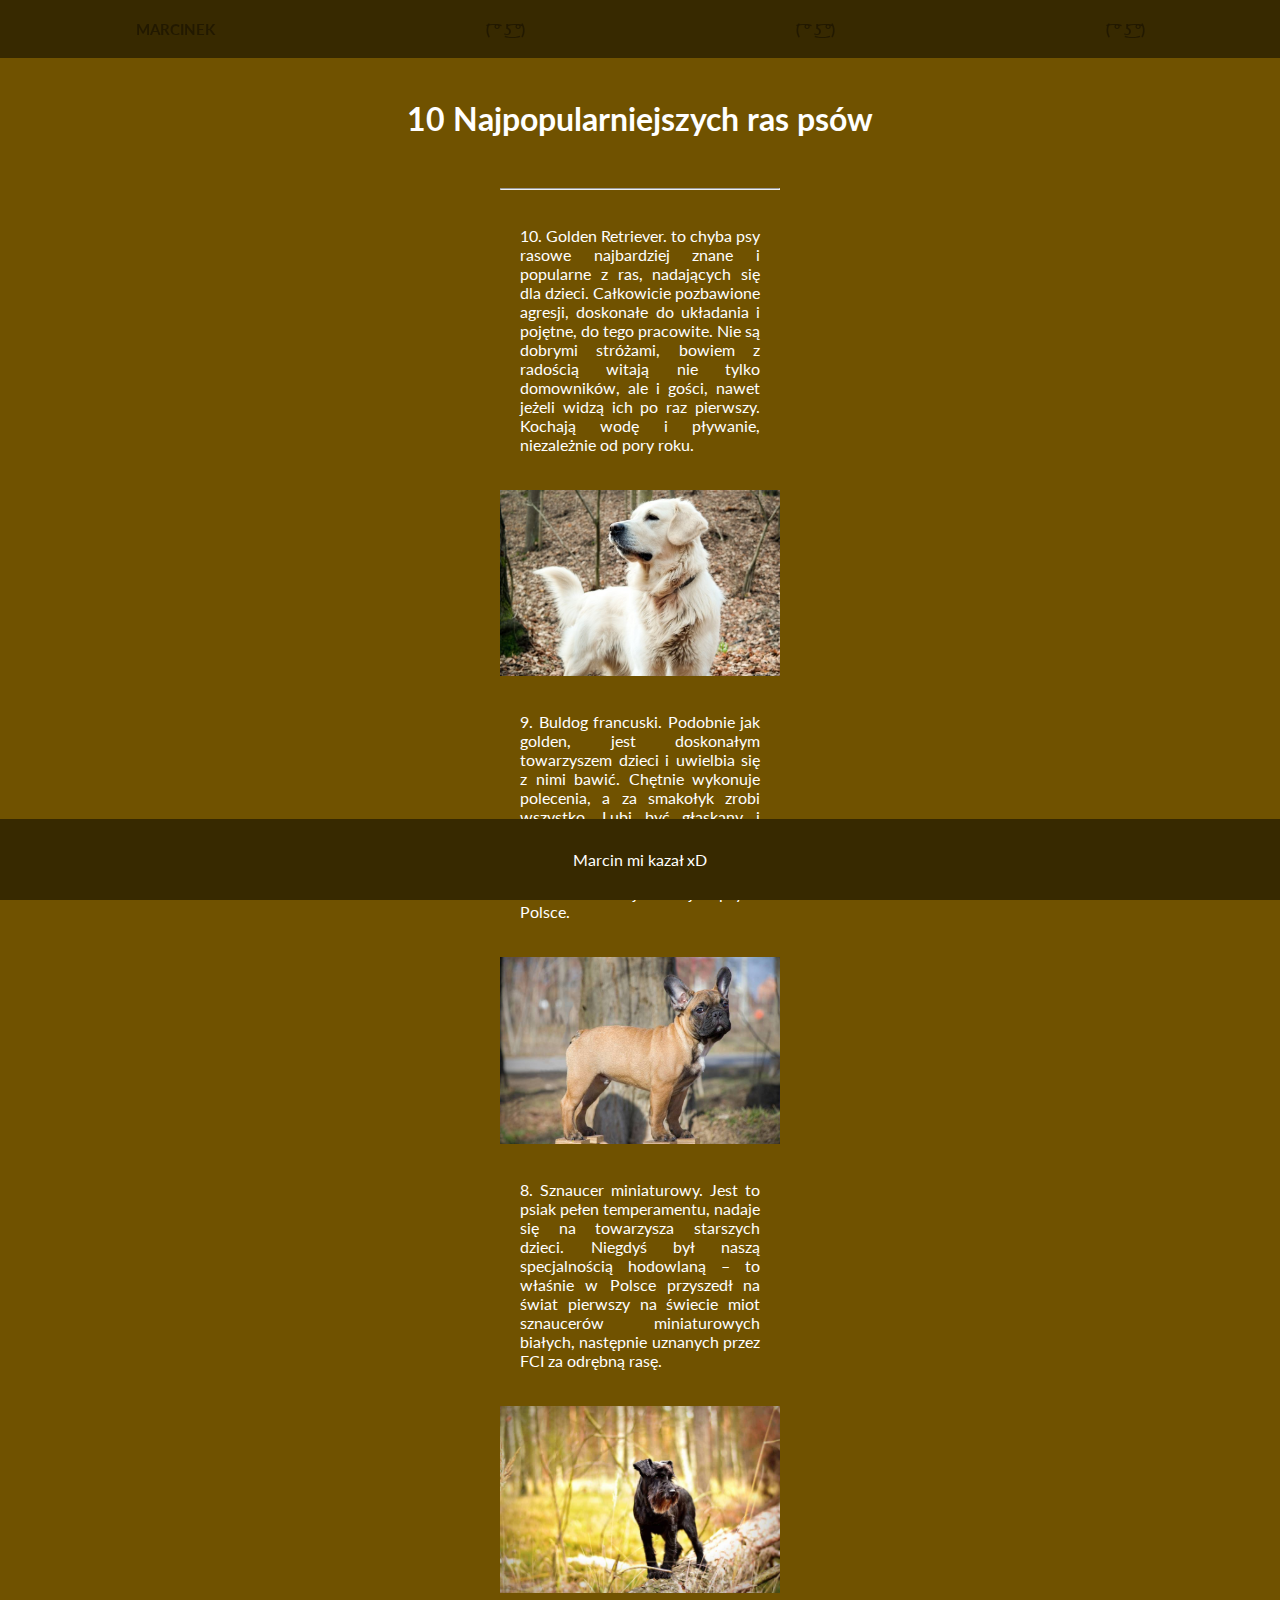
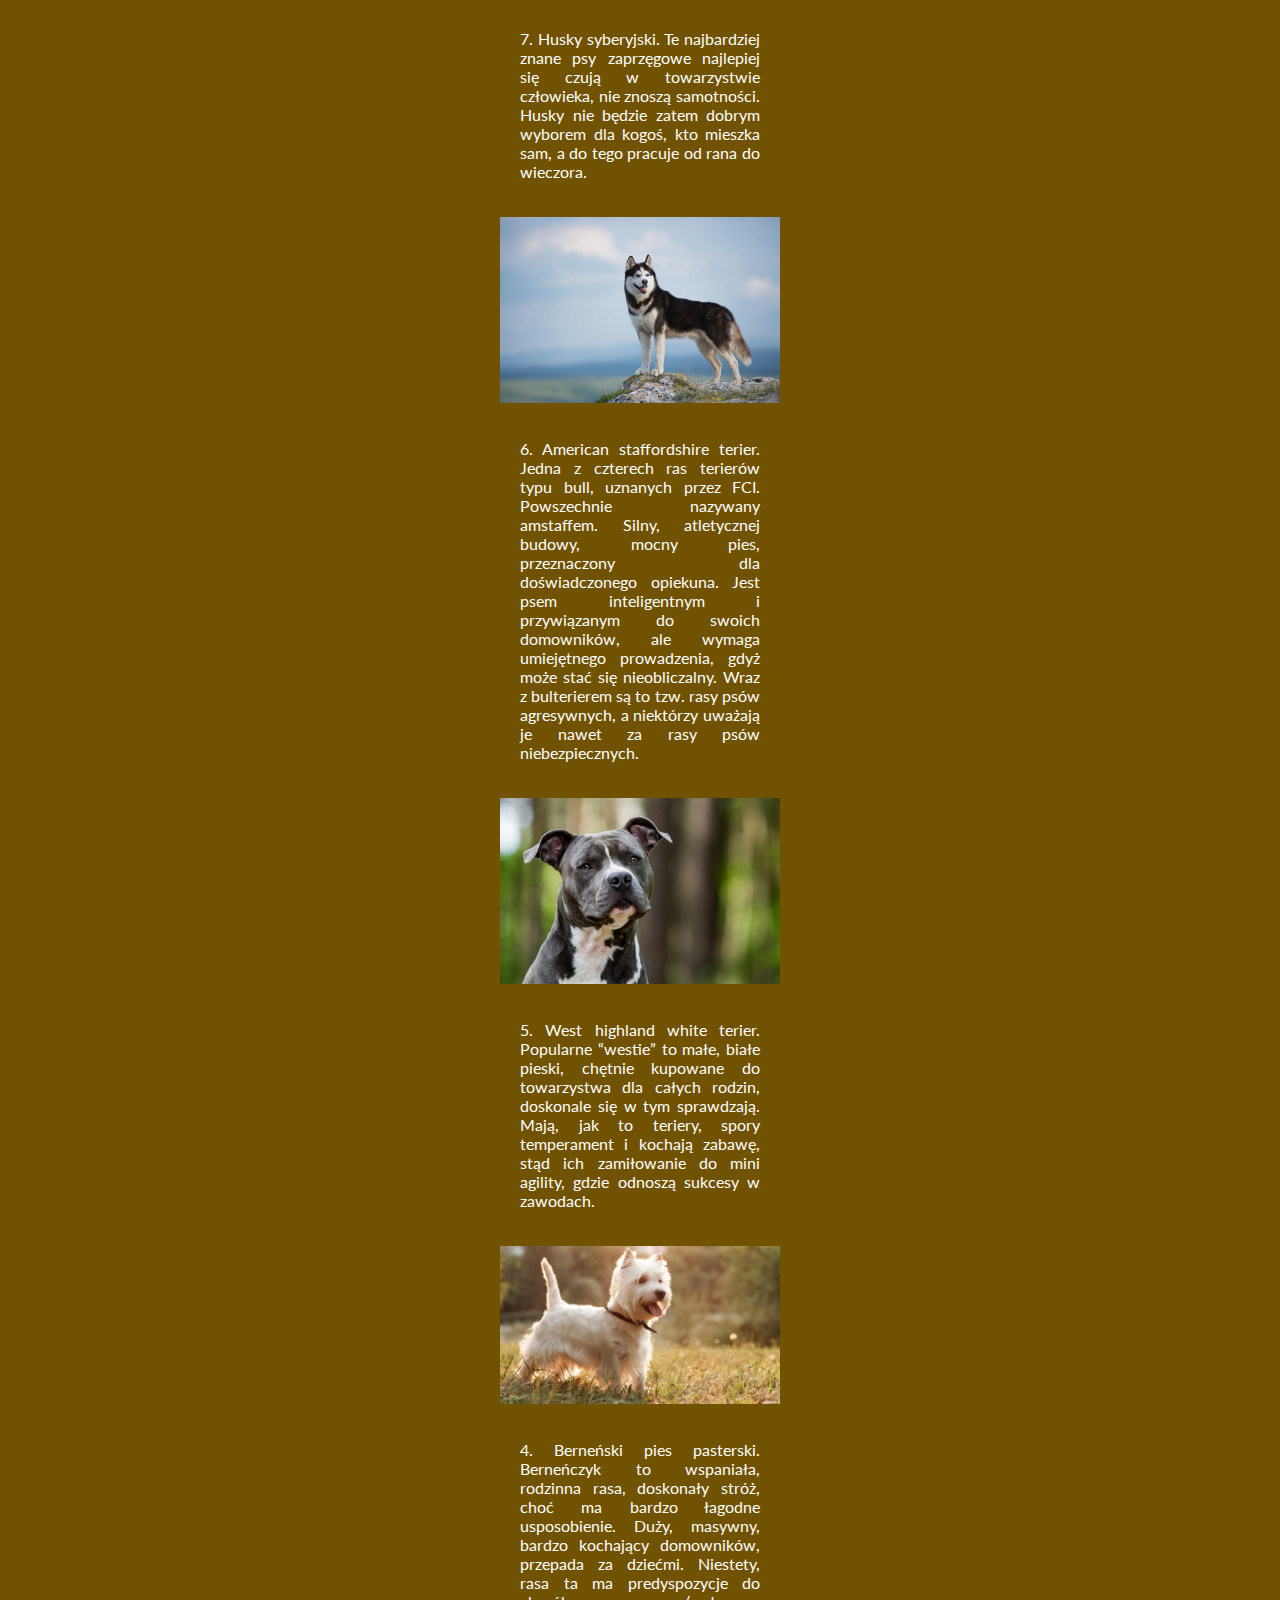
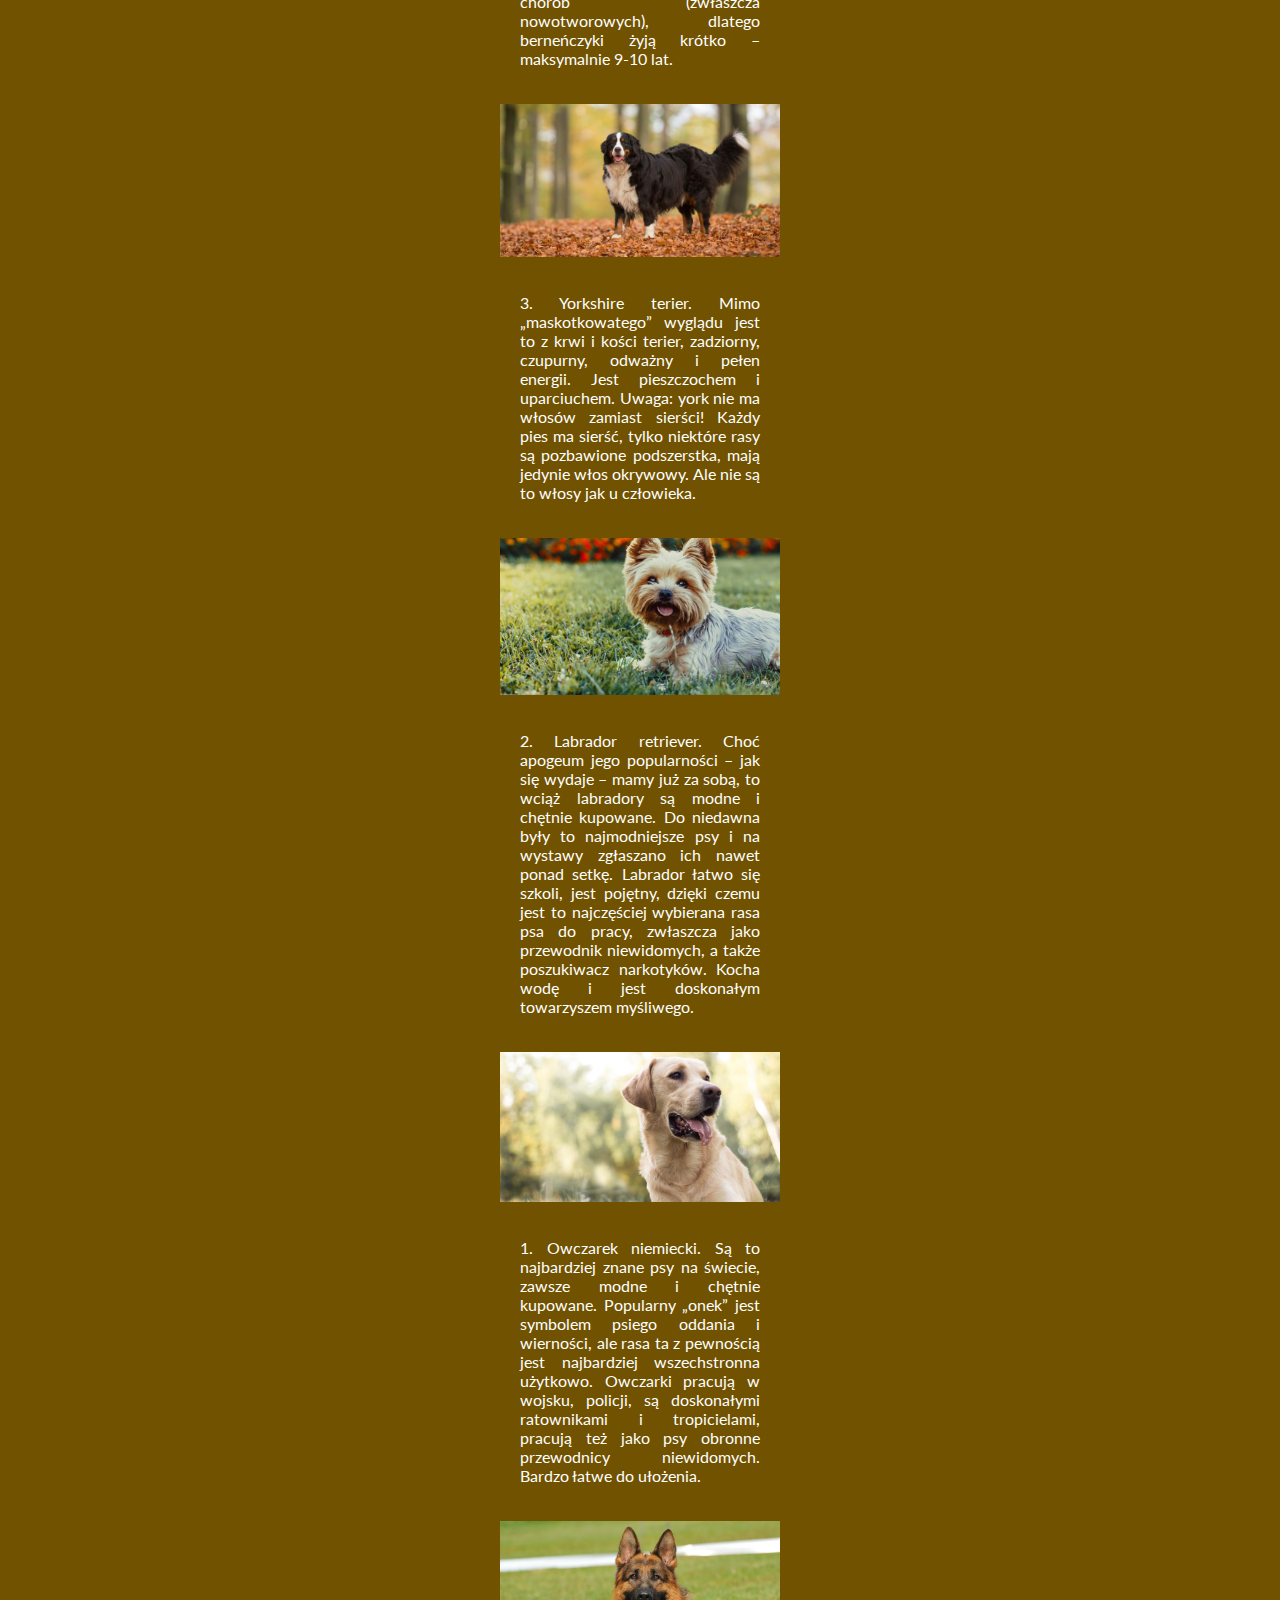
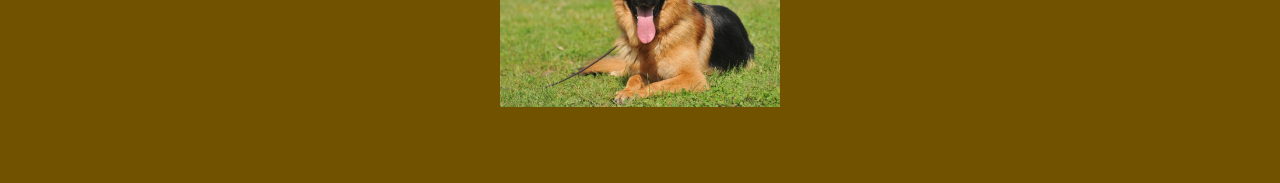
<file: index.html>
<html>
<head>
        <link href="css/styles.css" type="text/css" rel="stylesheet">
        <link href="img/dog.jpg" rel="icon">
        <title>Home | Doge Site</title>
        <meta charset="UTF-8">
        <meta name="description" content="Marcinek">
        <meta name="keywords" content="Marcinek">
        <meta name="author" content="Dogel">
        <meta name="viewport" content="width=device-width,initial-scale=1,maximum-scale=1,user-scalable=no">
        <meta http-equiv="X-UA-Compatible" content="IE=edge,chrome=1">
        <meta name="HandheldFriendly" content="true">
</head>

<body>

     <div class="page">
          <nav class="menu">
            <ul class="menu__list">
                <li class="menu__group"><a href="index.html" class="menu__link">Marcinek</a></li>
              <li class="menu__group"><a href="m1.html" class="menu__link">( ͡° ͜ʖ ͡°)</a></li>
                <li class="menu__group"><a href="m2.html" class="menu__link">( ͡° ͜ʖ ͡°)</a></li>
                <li class="menu__group"><a href="m3.html" class="menu__link">( ͡° ͜ʖ ͡°)</a></li>
            </ul>
          </nav>
        </div>

     <div id="header">
          <h1>10 Najpopularniejszych ras psów</h1>
          </div>
    <div id="content">

     <hr>

    <p class="rio">10. Golden Retriever. to chyba psy rasowe najbardziej znane i popularne z ras, nadających się dla dzieci. Całkowicie pozbawione agresji, doskonałe do układania i pojętne,
        do tego pracowite. Nie są dobrymi stróżami, bowiem z radością witają nie tylko domowników, ale i gości, nawet jeżeli widzą ich po raz pierwszy. Kochają wodę i pływanie,
        niezależnie od pory roku.</p>
     <img src="img/goldenretriever.jpg" width="865" height="600" style="max-width:100%;height:auto;">

    <p class="rio">9. Buldog francuski. Podobnie jak golden, jest doskonałym towarzyszem dzieci i uwielbia się z nimi bawić. Chętnie wykonuje polecenia, a za smakołyk zrobi wszystko.
         Lubi być głaskany i chwalony, jest pieszczochem,
         nie wolno od niego egzekwować niczego siłą lub krzykiem. W sezonie 2019 najmodniejsze psy w Polsce.</p>
         <img src="img/buldogfranuski.jpg" width="865" height="600" style="max-width:100%;height:auto;">

    <p class="rio">8. Sznaucer miniaturowy. Jest to psiak pełen temperamentu, nadaje się na towarzysza starszych dzieci. Niegdyś był naszą specjalnością hodowlaną –
         to właśnie w Polsce przyszedł na świat pierwszy na świecie miot sznaucerów miniaturowych białych,
         następnie uznanych przez FCI za odrębną rasę.</p>
         <img src="img/sznaucerminiaturowy.jpg" width="865" height="600" style="max-width:100%;height:auto;">

    <p class="rio">7. Husky syberyjski. Te najbardziej znane psy zaprzęgowe najlepiej się czują w towarzystwie człowieka, nie znoszą samotności.
         Husky nie będzie zatem dobrym wyborem dla kogoś, kto mieszka sam, a do tego pracuje od rana do wieczora.</p>
         <img src="img/husky-syberyjski.jpg" width="865" height="600" style="max-width:100%;height:auto;">

    <p class="rio">6. American staffordshire terier. Jedna z czterech ras terierów typu bull, uznanych przez FCI. Powszechnie nazywany amstaffem. Silny, atletycznej budowy, mocny pies, przeznaczony dla doświadczonego opiekuna. Jest psem inteligentnym i przywiązanym do swoich domowników, ale wymaga umiejętnego prowadzenia, gdyż może stać się nieobliczalny.
         Wraz z bulterierem są to tzw. rasy psów agresywnych, a niektórzy uważają je nawet za rasy psów niebezpiecznych.</p>
         <img src="img/ast.jpg" width="865" height="600" style="max-width:100%;height:auto;">

    <p class="rio">5. West highland white terier. Popularne “westie” to małe, białe pieski, chętnie kupowane do towarzystwa dla całych rodzin, doskonale się w tym sprawdzają. Mają, jak to teriery,
         spory temperament i kochają zabawę, stąd ich zamiłowanie do mini agility, gdzie odnoszą sukcesy w zawodach.</p>
         <img src="img/whitet.jpg" width="865" height="600" style="max-width:100%;height:auto;">

    <p class="rio">4. Berneński pies pasterski. Berneńczyk to wspaniała, rodzinna rasa, doskonały stróż, choć ma bardzo łagodne usposobienie. Duży, masywny, bardzo kochający domowników,
         przepada za dziećmi. Niestety, rasa ta ma predyspozycje do chorób (zwłaszcza nowotworowych), dlatego berneńczyki żyją krótko – maksymalnie 9-10 lat.</p>
         <img src="img/ppasterski.jpg" width="865" height="600" style="max-width:100%;height:auto;">

    <p class="rio">3. Yorkshire terier. Mimo „maskotkowatego” wyglądu jest to z krwi i kości terier, zadziorny, czupurny, odważny i pełen energii. Jest pieszczochem i uparciuchem. Uwaga:
         york nie ma włosów zamiast sierści!
         Każdy pies ma sierść, tylko niektóre rasy są pozbawione podszerstka, mają jedynie włos okrywowy. Ale nie są to włosy jak u człowieka.</p>
         <img src="img/york.jpg" width="865" height="600" style="max-width:100%;height:auto;">

    <p class="rio">2. Labrador retriever. Choć apogeum jego popularności – jak się wydaje – mamy już za sobą, to wciąż labradory są modne i chętnie kupowane.
         Do niedawna były to najmodniejsze psy i na wystawy zgłaszano ich nawet ponad setkę. Labrador łatwo się szkoli, jest pojętny, dzięki czemu jest to najczęściej wybierana rasa psa
          do pracy, zwłaszcza jako przewodnik niewidomych,
         a także poszukiwacz narkotyków. Kocha wodę i jest doskonałym towarzyszem myśliwego.</p>
         <img src="img/labradorretriever.jpg" width="865" height="600" style="max-width:100%;height:auto;">

    <p class="rio">1. Owczarek niemiecki. Są to najbardziej znane psy na świecie, zawsze modne i chętnie kupowane. Popularny „onek” jest symbolem psiego oddania i wierności,
         ale rasa ta z pewnością jest najbardziej wszechstronna użytkowo. Owczarki pracują w wojsku, policji,
         są doskonałymi ratownikami i tropicielami, pracują też jako psy obronne przewodnicy niewidomych. Bardzo łatwe do ułożenia.</p>
         <img src="img/owczarek-niemiecki_5eba.jpg" width="865" height="600" style="max-width:100%;height:auto;">

         <br><br><br><br><br>
         </div>

         <div id="footer">
                <p>Marcin mi kazał xD</p>
         </div>
         
</body>

</html>
</file>
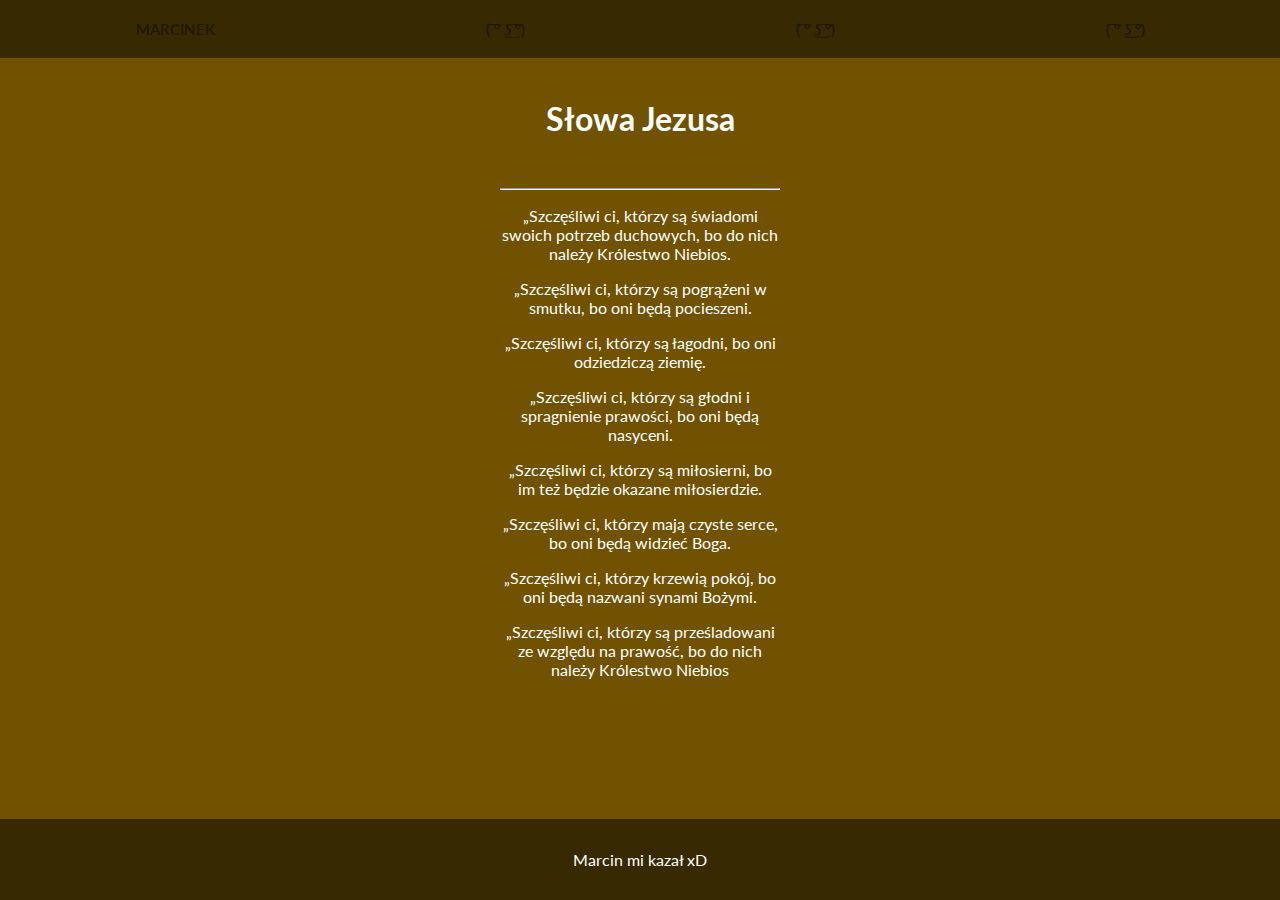
<file: m1.html>
<html>
<head>
    <link href="css/styles.css" type="text/css" rel="stylesheet">
    <link href="img/dog.jpg" rel="icon">
    <title>Sub1 | Doge Site</title>
    <meta charset="UTF-8">
    <meta name="description" content="Marcinek">
    <meta name="keywords" content="Marcinek">
    <meta name="author" content="Dogel">
    <meta name="viewport" content="width=device-width,initial-scale=1,maximum-scale=1,user-scalable=no">
    <meta http-equiv="X-UA-Compatible" content="IE=edge,chrome=1">
    <meta name="HandheldFriendly" content="true">
</head>

<body>

     <div class="page">
          <nav class="menu">
            <ul class="menu__list">
                <li class="menu__group"><a href="index.html" class="menu__link">Marcinek</a></li>
              <li class="menu__group"><a href="m1.html" class="menu__link">( ͡° ͜ʖ ͡°)</a></li>
                <li class="menu__group"><a href="m2.html" class="menu__link">( ͡° ͜ʖ ͡°)</a></li>
                <li class="menu__group"><a href="m3.html" class="menu__link">( ͡° ͜ʖ ͡°)</a></li>
            </ul>
          </nav>
        </div>

     <div id="header">
          <h1>Słowa Jezusa</h1>
          </div>
    <div id="content">

     <hr>

    <p>„Szczęśliwi ci, którzy są świadomi swoich potrzeb duchowych, bo do nich należy Królestwo Niebios.</p>
        <p>„Szczęśliwi ci, którzy są pogrążeni w smutku, bo oni będą pocieszeni.</p>
        <p>„Szczęśliwi ci, którzy są łagodni, bo oni odziedziczą ziemię.</p>
        <p>„Szczęśliwi ci, którzy są głodni i spragnienie prawości, bo oni będą nasyceni.</p>
        <p>„Szczęśliwi ci, którzy są miłosierni, bo im też będzie okazane miłosierdzie.</p>
        <p>„Szczęśliwi ci, którzy mają czyste serce, bo oni będą widzieć Boga.</p>
        <p>„Szczęśliwi ci, którzy krzewią pokój, bo oni będą nazwani synami Bożymi.</p>
        <p>„Szczęśliwi ci, którzy są prześladowani ze względu na prawość, bo do nich należy Królestwo Niebios</p>

         </div>

         <div id="footer">
                <p>Marcin mi kazał xD</p>
         </div>
         
</body>

</html>
</file>
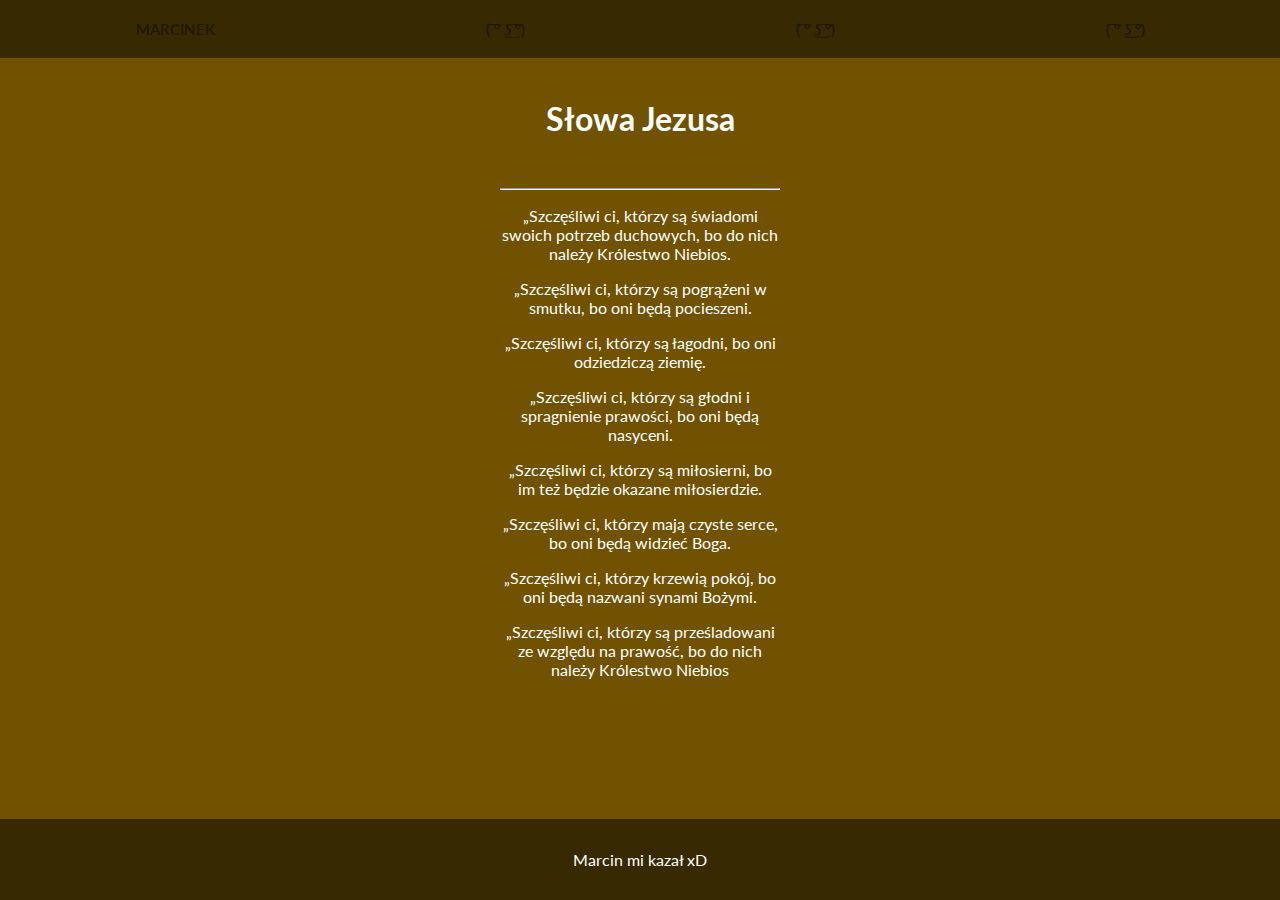
<file: m2.html>
<html>
<head>
    <link href="css/styles.css" type="text/css" rel="stylesheet">
    <link href="img/dog.jpg" rel="icon">
    <title>Sub2 | Doge Site</title>
    <meta charset="UTF-8">
    <meta name="description" content="Marcinek">
    <meta name="keywords" content="Marcinek">
    <meta name="author" content="Dogel">
    <meta name="viewport" content="width=device-width,initial-scale=1,maximum-scale=1,user-scalable=no">
    <meta http-equiv="X-UA-Compatible" content="IE=edge,chrome=1">
    <meta name="HandheldFriendly" content="true">
</head>

<body>

     <div class="page">
          <nav class="menu">
            <ul class="menu__list">
                <li class="menu__group"><a href="index.html" class="menu__link">Marcinek</a></li>
              <li class="menu__group"><a href="m1.html" class="menu__link">( ͡° ͜ʖ ͡°)</a></li>
                <li class="menu__group"><a href="m2.html" class="menu__link">( ͡° ͜ʖ ͡°)</a></li>
                <li class="menu__group"><a href="m3.html" class="menu__link">( ͡° ͜ʖ ͡°)</a></li>
            </ul>
          </nav>
        </div>

     <div id="header">
          <h1>Słowa Jezusa</h1>
          </div>
    <div id="content">

     <hr>


     <p>„Szczęśliwi ci, którzy są świadomi swoich potrzeb duchowych, bo do nich należy Królestwo Niebios.</p>
     <p>„Szczęśliwi ci, którzy są pogrążeni w smutku, bo oni będą pocieszeni.</p>
     <p>„Szczęśliwi ci, którzy są łagodni, bo oni odziedziczą ziemię.</p>
     <p>„Szczęśliwi ci, którzy są głodni i spragnienie prawości, bo oni będą nasyceni.</p>
     <p>„Szczęśliwi ci, którzy są miłosierni, bo im też będzie okazane miłosierdzie.</p>
     <p>„Szczęśliwi ci, którzy mają czyste serce, bo oni będą widzieć Boga.</p>
     <p>„Szczęśliwi ci, którzy krzewią pokój, bo oni będą nazwani synami Bożymi.</p>
     <p>„Szczęśliwi ci, którzy są prześladowani ze względu na prawość, bo do nich należy Królestwo Niebios</p>

         </div>

         <div id="footer">
                <p>Marcin mi kazał xD</p>
         </div>
         
</body>

</html>
</file>
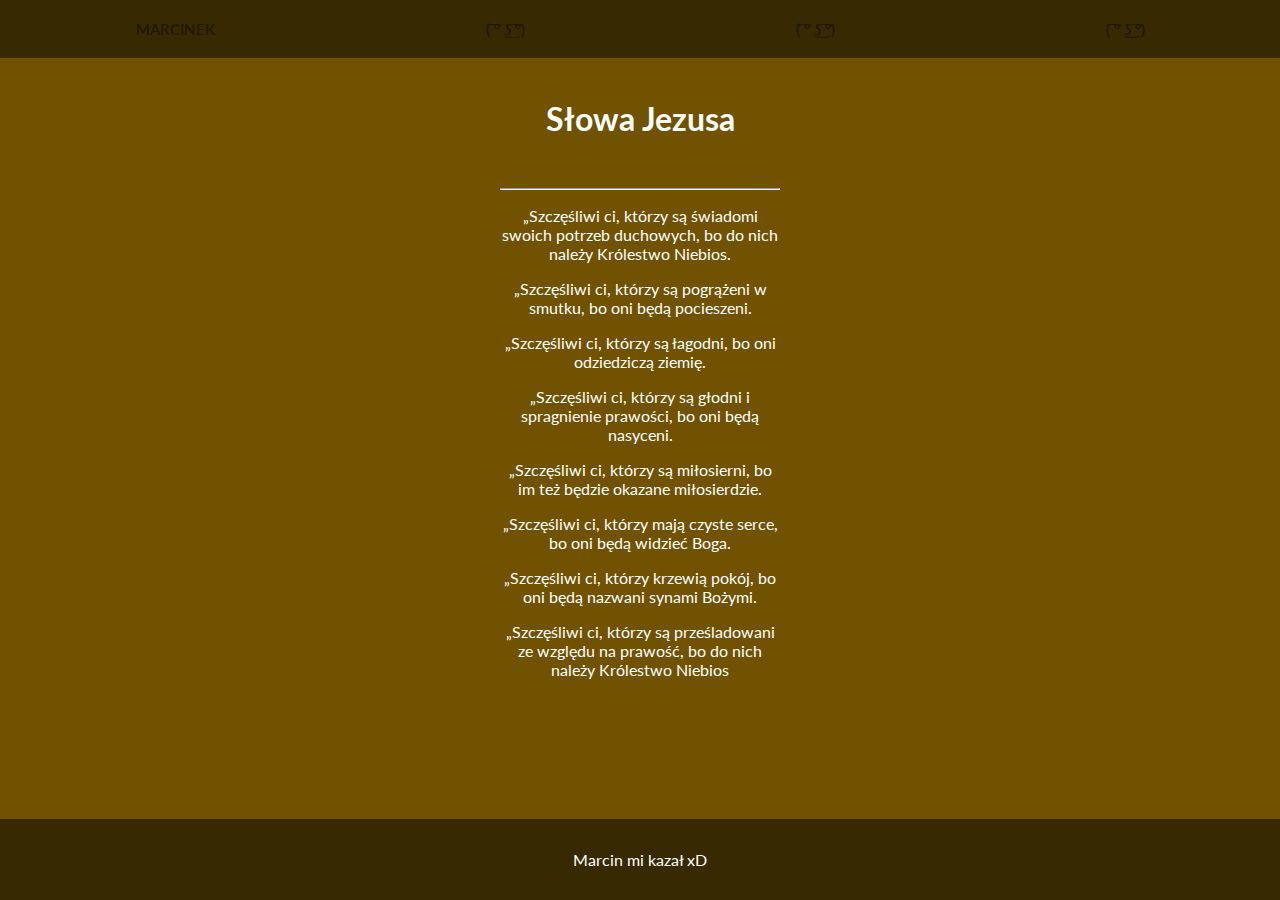
<file: m3.html>
<html>
<head>
    <link href="css/styles.css" type="text/css" rel="stylesheet">
    <link href="img/dog.jpg" rel="icon">
    <title>Sub3 | Doge Site</title>
    <meta charset="UTF-8">
    <meta name="description" content="Marcinek">
    <meta name="keywords" content="Marcinek">
    <meta name="author" content="Dogel">
    <meta name="viewport" content="width=device-width,initial-scale=1,maximum-scale=1,user-scalable=no">
    <meta http-equiv="X-UA-Compatible" content="IE=edge,chrome=1">
    <meta name="HandheldFriendly" content="true">
    </head>

<body>

     <div class="page">
          <nav class="menu">
            <ul class="menu__list">
                <li class="menu__group"><a href="index.html" class="menu__link">Marcinek</a></li>
              <li class="menu__group"><a href="m1.html" class="menu__link">( ͡° ͜ʖ ͡°)</a></li>
                <li class="menu__group"><a href="m2.html" class="menu__link">( ͡° ͜ʖ ͡°)</a></li>
                <li class="menu__group"><a href="m3.html" class="menu__link">( ͡° ͜ʖ ͡°)</a></li>
            </ul>
          </nav>
        </div>

     <div id="header">
          <h1>Słowa Jezusa</h1>
          </div>
    <div id="content">

     <hr>


     <p>„Szczęśliwi ci, którzy są świadomi swoich potrzeb duchowych, bo do nich należy Królestwo Niebios.</p>
     <p>„Szczęśliwi ci, którzy są pogrążeni w smutku, bo oni będą pocieszeni.</p>
     <p>„Szczęśliwi ci, którzy są łagodni, bo oni odziedziczą ziemię.</p>
     <p>„Szczęśliwi ci, którzy są głodni i spragnienie prawości, bo oni będą nasyceni.</p>
     <p>„Szczęśliwi ci, którzy są miłosierni, bo im też będzie okazane miłosierdzie.</p>
     <p>„Szczęśliwi ci, którzy mają czyste serce, bo oni będą widzieć Boga.</p>
     <p>„Szczęśliwi ci, którzy krzewią pokój, bo oni będą nazwani synami Bożymi.</p>
     <p>„Szczęśliwi ci, którzy są prześladowani ze względu na prawość, bo do nich należy Królestwo Niebios</p>

         </div>

         <div id="footer">
                <p>Marcin mi kazał xD</p>
         </div>
         
</body>

</html>
</file>
<file: css/styles.css>
@import url("https://fonts.googleapis.com/css2?family=Lato&display=swap");
body {
  color: #fff;
  font-family: 'Lato';
  margin: 0;
  background-color: #705200;
}

#content {
  text-align: center;
  background-color: #705200;
  padding-left: 500;
  padding-right: 500;
}

#gr {
  border-radius: 25px;
  background: #705200;
  padding: 20px;
  width: 500px;
  height: 115px;
}

#header {
  text-align: center;
  padding: 20px;
  left: 0;
  right: 0;
  background-color: #705200;
}

#footer {
  padding: 15px;
  position: fixed;
  left: 0;
  right: 0;
  bottom: 0;
  text-align: center;
  background-color: #372900;
}

.rio {
  background: #705200;
  padding: 20px;
  text-align: justify;
}

@media (max-width: 1080px) {
  body {
    padding: 15px;
  }
}

/* 
  =====
  EFFECT FADING OUT FOR SIBLINGS MENU OPTIONS 
  =====
  */
.menu:hover .menu__link:not(:hover) {
  color: #221900;
}

/* 
  =====
  MENU STYLES
  =====
  */
/* core styles */
.menu__list {
  display: -webkit-box;
  display: -ms-flexbox;
  display: flex;
  text-align: center;
  padding-left: 1px;
  margin-top: 0;
  margin-bottom: 0;
  list-style: none;
}

.menu__group {
  -webkit-box-flex: 1;
      -ms-flex-positive: 1;
          flex-grow: 1;
}

.menu__link {
  display: block;
}

/* skin */
.menu {
  background-color: #372900;
  -webkit-box-shadow: 0 1px 3px 0 rgba(0, 0, 0, 0.12), 0 1px 2px 0 rgba(0, 0, 0, 0.24);
          box-shadow: 0 1px 3px 0 rgba(0, 0, 0, 0.12), 0 1px 2px 0 rgba(0, 0, 0, 0.24);
}

.menu__link {
  padding: 20px;
  /* 2rem 1.5rem */
  font-weight: 700;
  color: #fff;
  text-decoration: none;
  text-transform: uppercase;
}

/* states */
.menu__link:focus {
  outline: 2px solid #fff;
}

/* hover animation */
.menu__link {
  position: relative;
  overflow: hidden;
  will-change: opacity;
  -webkit-transition: color .25s ease-out;
  transition: color .25s ease-out;
}

.menu__link::before {
  left: 50%;
  -webkit-transform: translateX(-70%);
          transform: translateX(-70%);
}

.menu__link::after {
  right: 50%;
  -webkit-transform: translateX(70%);
          transform: translateX(70%);
}

.menu__link:hover::before,
.menu__link:hover::after {
  width: 100%;
  -webkit-transition-duration: .2s;
          transition-duration: .2s;
}

.menu__group {
  font-size: 15px;
}

/* Media Queries: Tablet Landscape */
@media screen and (max-width: 1060px) {
  #primary {
    width: 67%;
  }
  #secondary {
    width: 30%;
    margin-left: 3%;
  }
}

/* Media Queries: Tabled Portrait */
@media screen and (max-width: 768px) {
  #primary {
    width: 100%;
  }
  #secondary {
    width: 100%;
    margin: 0;
    border: none;
  }
}
/*# sourceMappingURL=styles.css.map */
</file>
